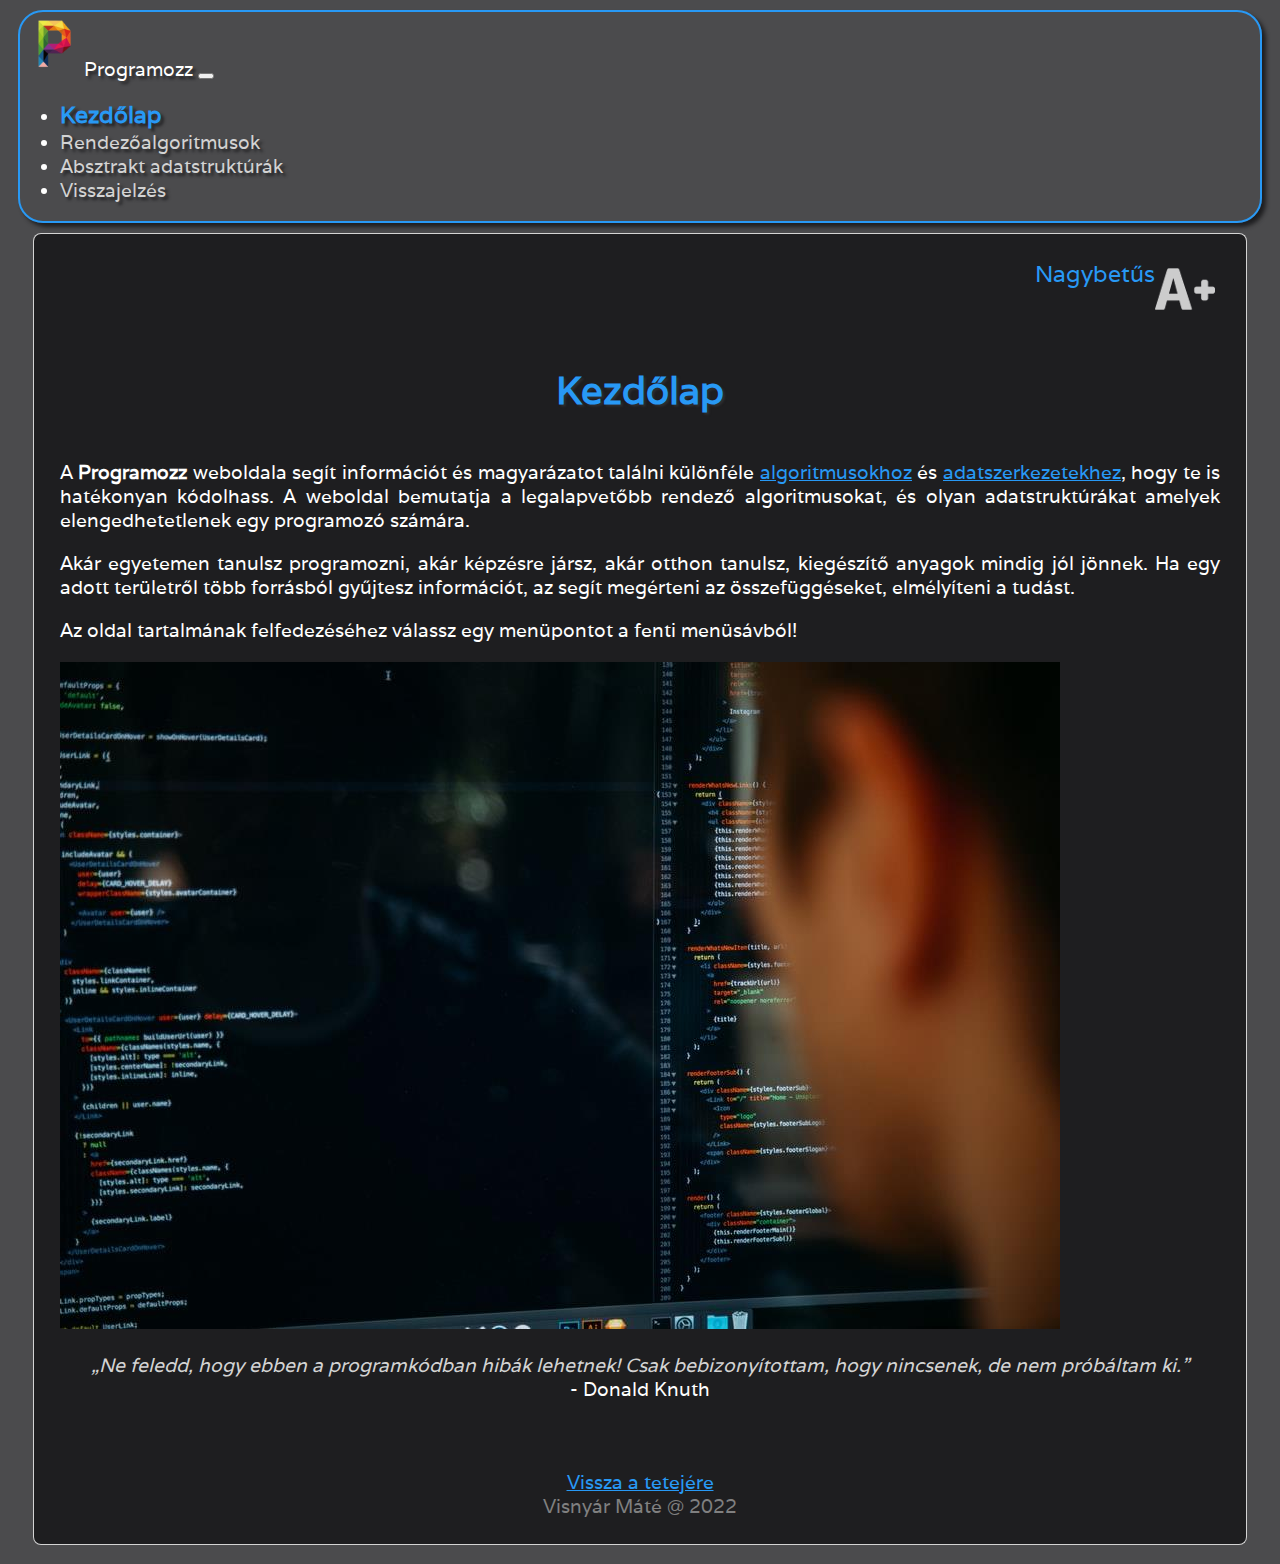
<file: index.html>
<!DOCTYPE html>
<html lang="hu">

<head>
    <meta charset="UTF-8">
    <meta http-equiv="X-UA-Compatible" content="IE=edge">
    <meta name="viewport" content="width=device-width, initial-scale=1.0">

    <!-- Bootsrap css hozzáadása CDN-ről -->
    <link href="https://cdn.jsdelivr.net/npm/bootstrap@5.1.3/dist/css/bootstrap.min.css" rel="stylesheet"
        integrity="sha384-1BmE4kWBq78iYhFldvKuhfTAU6auU8tT94WrHftjDbrCEXSU1oBoqyl2QvZ6jIW3" crossorigin="anonymous">

    <link href="https://fonts.googleapis.com/css2?family=Varela&display=swap" rel="stylesheet">
    <link rel="icon" href="images/logo.png" type="image/x-icon">
    <link rel="stylesheet" type="text/css" href="css/stylesheet.css" title="normal">
    <link rel="alternate stylesheet" type="text/css" href="css/larger_letters.css" title="larger_letters">

    <script src="js/setStylesheet.js"></script>

    <title>Programozz - Kezdőlap</title>

</head>

<body>

    <header>
        <nav class="out_of_view">
            <a href="#content">Ugrás a tartalomra</a>
        </nav>

        <nav class="navbar navbar-expand-lg navbar-dark" id="menu">
            <div class="container-fluid">
                <a class="navbar-brand" href="#"><img class="d-inline-block" src="images/logo.png" alt="" width="64"
                        height="64">Programozz</a>
                <button class="navbar-toggler" type="button" data-bs-toggle="collapse" data-bs-target="#navbarNav"
                    aria-controls="navbarNav" aria-expanded="false" aria-label="Toggle navigation">
                    <span class="navbar-toggler-icon"></span>
                </button>
                <div class="collapse navbar-collapse" id="navbarNav">
                    <ul class="navbar-nav me-auto mb-2 mb-lg-0">
                        <li class="nav-item"><a class="nav-link active" aria-current="page" href="#"
                                title="Kezdőlap: kezdő információ">Kezdőlap</a></li>
                        <li class="nav-item"><a class="nav-link" href="sorting.html"
                                title="Rendezőalgoritmusok bemutatása, szemléltzetése és összehasonlítása">Rendezőalgoritmusok</a>
                        </li>
                        <li class="nav-item"><a class="nav-link" href="data_structures.html"
                                title="Absztrakt adatstruktúrák bemutása és szemléltetése">Absztrakt
                                adatstruktúrák</a></li>
                        <li class="nav-item"><a class="nav-link" href="form.html"
                                title="Visszajelzés küldése. Javaslat vagy hiba bejelentés.">Visszajelzés</a>
                        </li>
                    </ul>
                </div>
            </div>
        </nav>

        <nav id="styleswitcher">
            <a id="larger_letters" href="#" onclick="setStylesheet('larger_letters'); return false;"><span
                    id="larger_letters_icon"></span>Nagybetűs</a>
            <a id="normal_stylesheet" href="#" onclick="setStylesheet('normal'); return false;"><span
                    id="normal_letters_icon"></span>Normál</a>
        </nav>

    </header>

    <main id="content">
        <h1> Kezdőlap </h1>

        <div class="container">

            <div class="row">
                <div class="col-sm-12 col-md-6 col-lg-3">
                    <p> A <strong>Programozz</strong> weboldala segít információt és magyarázatot találni különféle
                        <a target="_blank" href="https://hu.wikipedia.org/wiki/Algoritmus">algoritmusokhoz</a> és
                        <a target="_blank" href="https://hu.wikipedia.org/wiki/Adatszerkezet">adatszerkezetekhez</a>,
                        hogy
                        te is hatékonyan kódolhass. A weboldal bemutatja a legalapvetőbb rendező algoritmusokat, és
                        olyan adatstruktúrákat amelyek elengedhetetlenek egy programozó számára.
                    </p>

                </div>

                <div class="col-sm-12 col-md-6 col-lg-3">
                    <p>Akár egyetemen tanulsz programozni, akár képzésre jársz, akár otthon tanulsz, kiegészítő
                        anyagok
                        mindig
                        jól
                        jönnek. Ha egy adott területről több forrásból gyűjtesz információt, az segít megérteni az
                        összefüggéseket, elmélyíteni a tudást.
                    </p>

                    <p>
                        Az oldal tartalmának felfedezéséhez válassz egy menüpontot a fenti menüsávból!
                    </p>
                </div>

                <div class="col-sm-12 col-md-12 col-lg-6">
                    <img src="images/cover.jpg" alt="Kód egy kijelzőn, amit egy személy néz." class="img-fluid rounded">
                    <aside><q>Ne feledd, hogy ebben a programkódban hibák lehetnek! Csak bebizonyítottam, hogy
                            nincsenek, de nem próbáltam ki.</q> <br>- Donald Knuth</aside>
                </div>


            </div>


        </div>

    </main>

    <footer>
        <a href="#" id="back_to_top">Vissza a tetejére</a><br>
        Visnyár Máté @ <time datetime="2022">2022</time>
    </footer>

    <!-- Bootsrap js hozzáadása CDN-ről -->
    <script src="https://cdn.jsdelivr.net/npm/bootstrap@5.1.3/dist/js/bootstrap.bundle.min.js"
        integrity="sha384-ka7Sk0Gln4gmtz2MlQnikT1wXgYsOg+OMhuP+IlRH9sENBO0LRn5q+8nbTov4+1p"
        crossorigin="anonymous"></script>

</body>

</html>
</file>
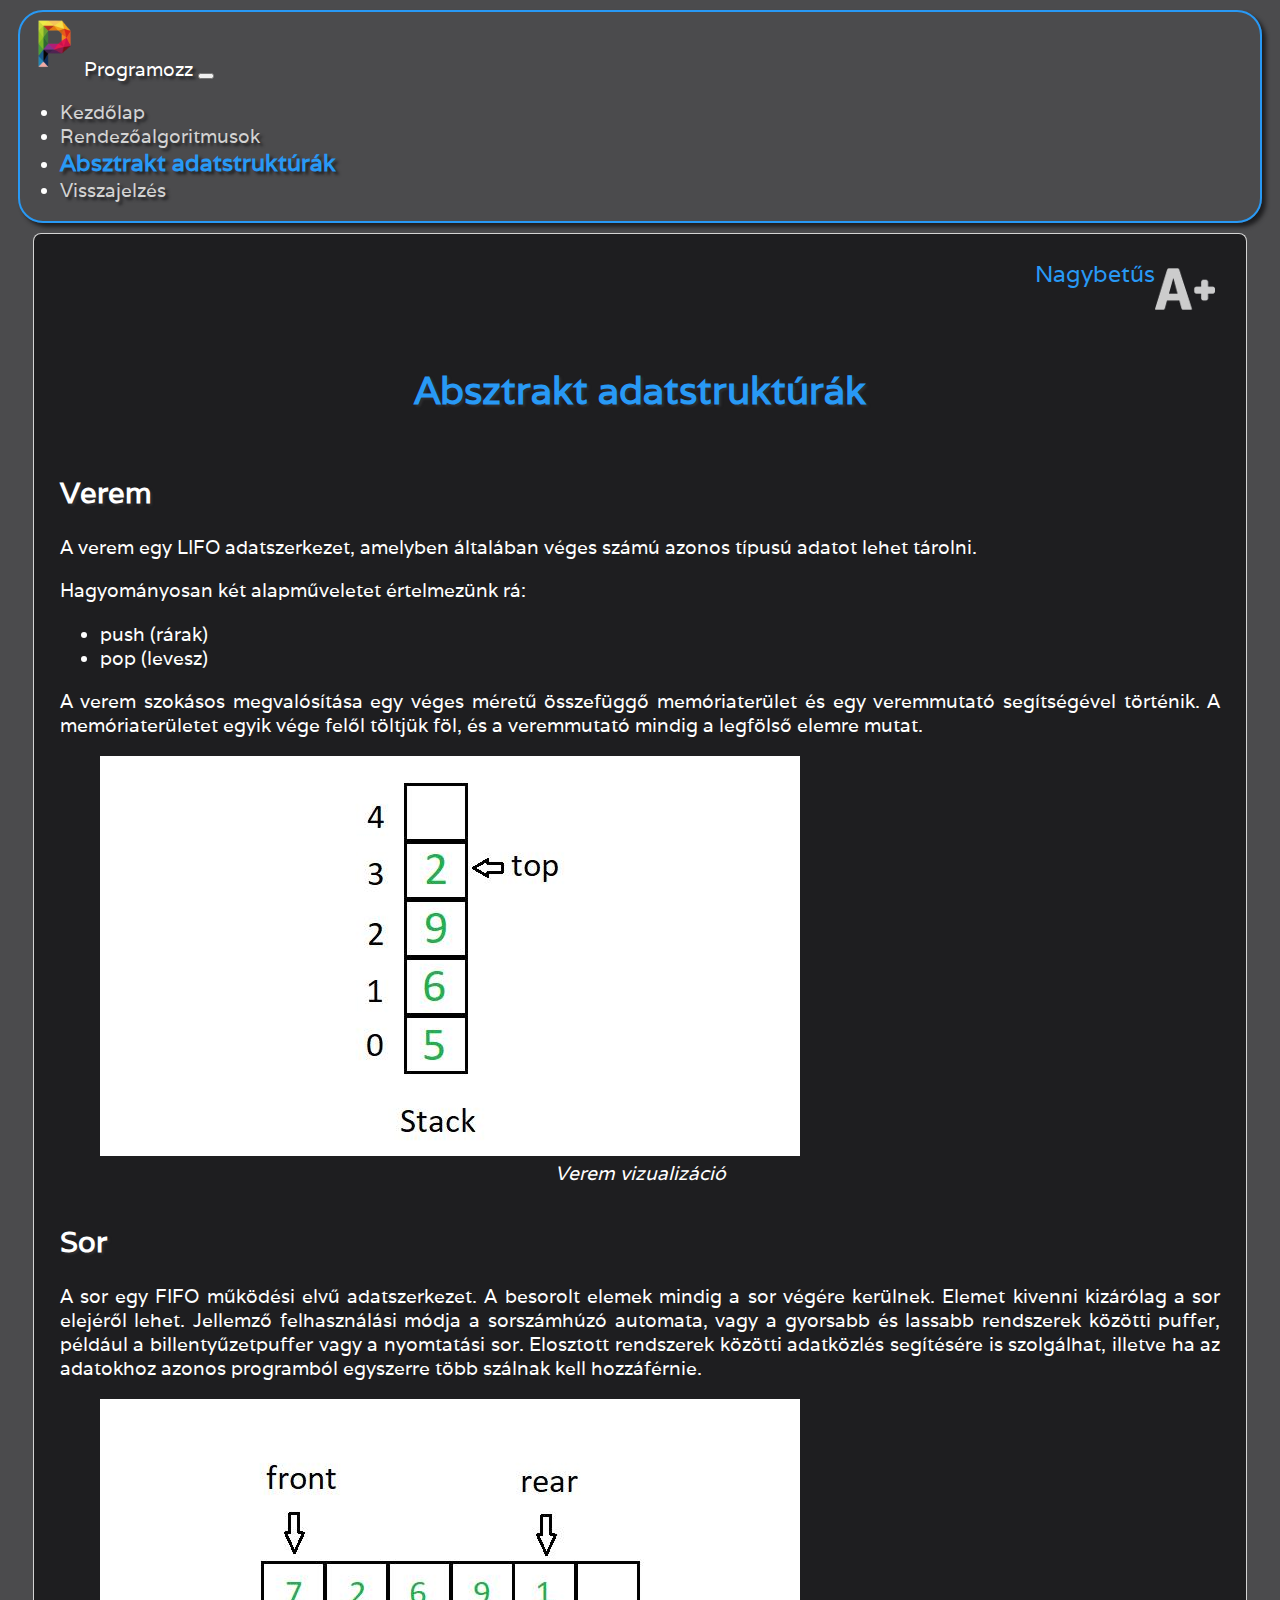
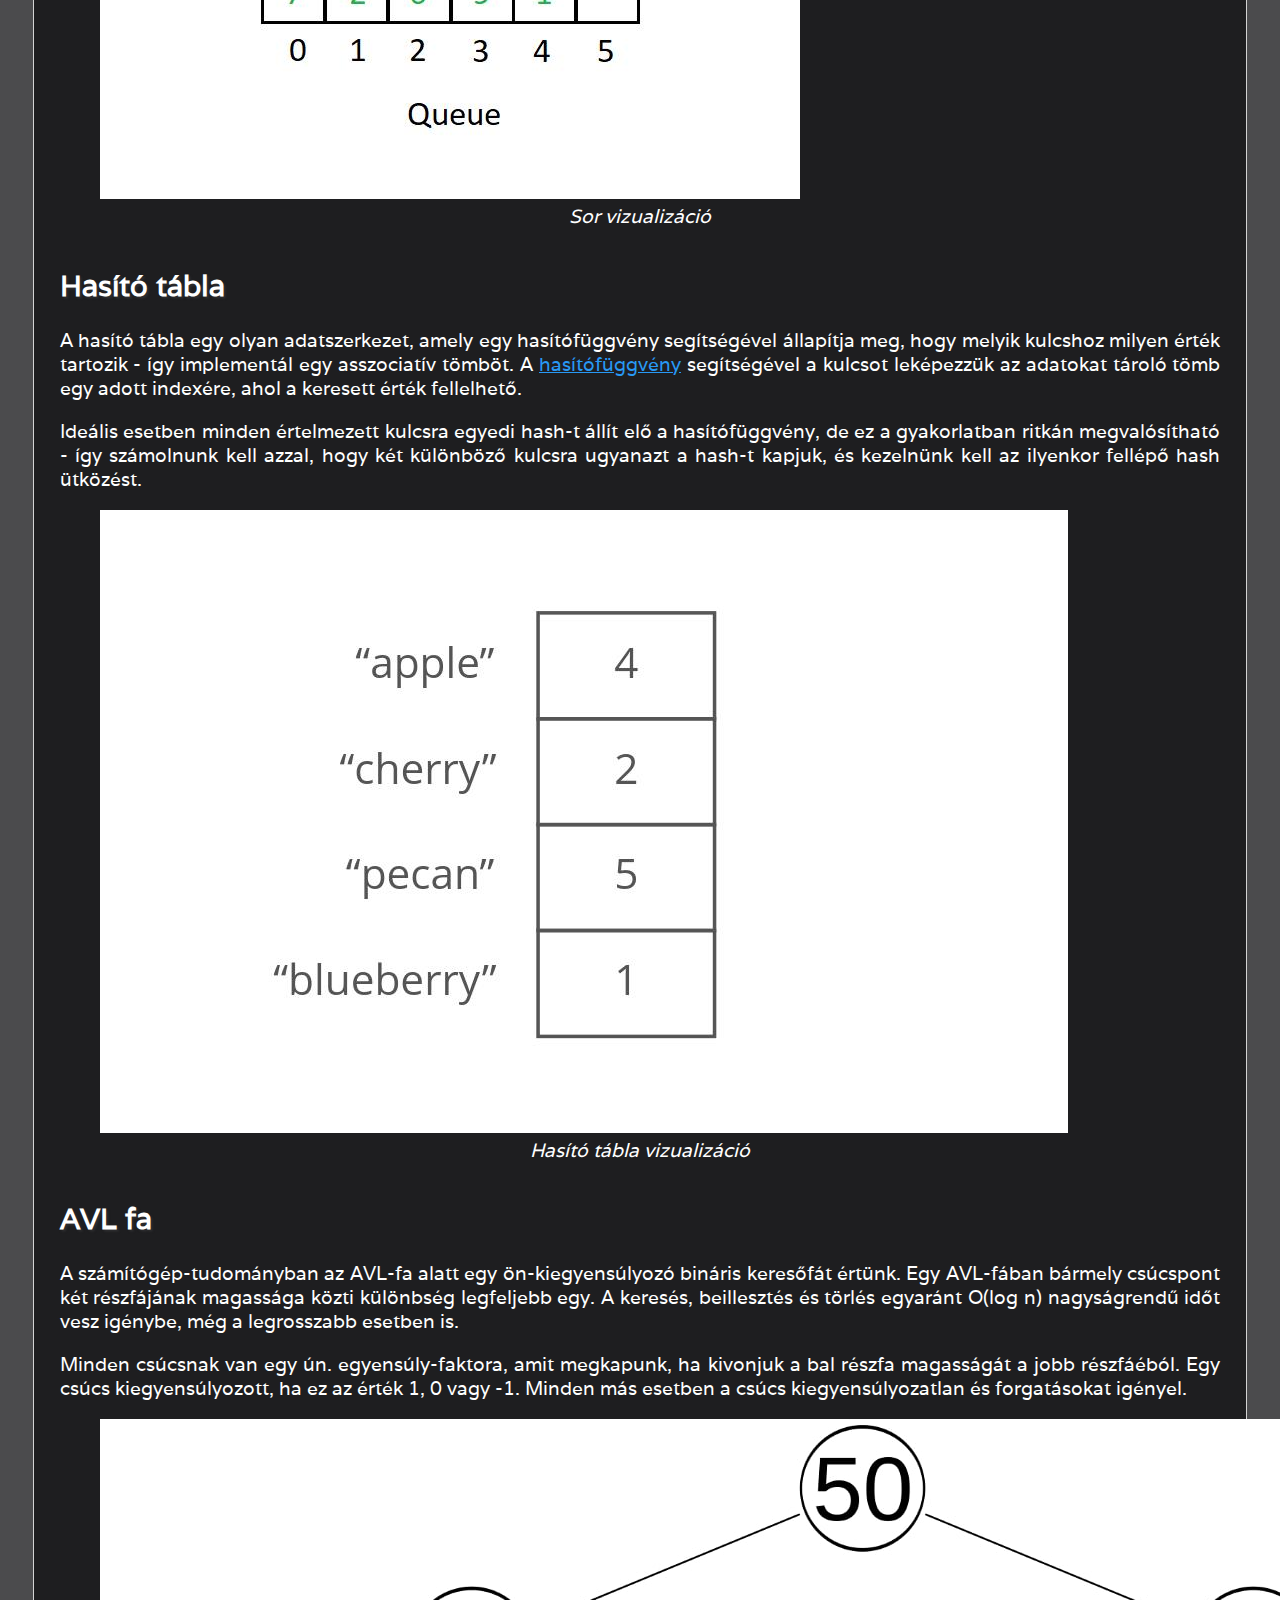
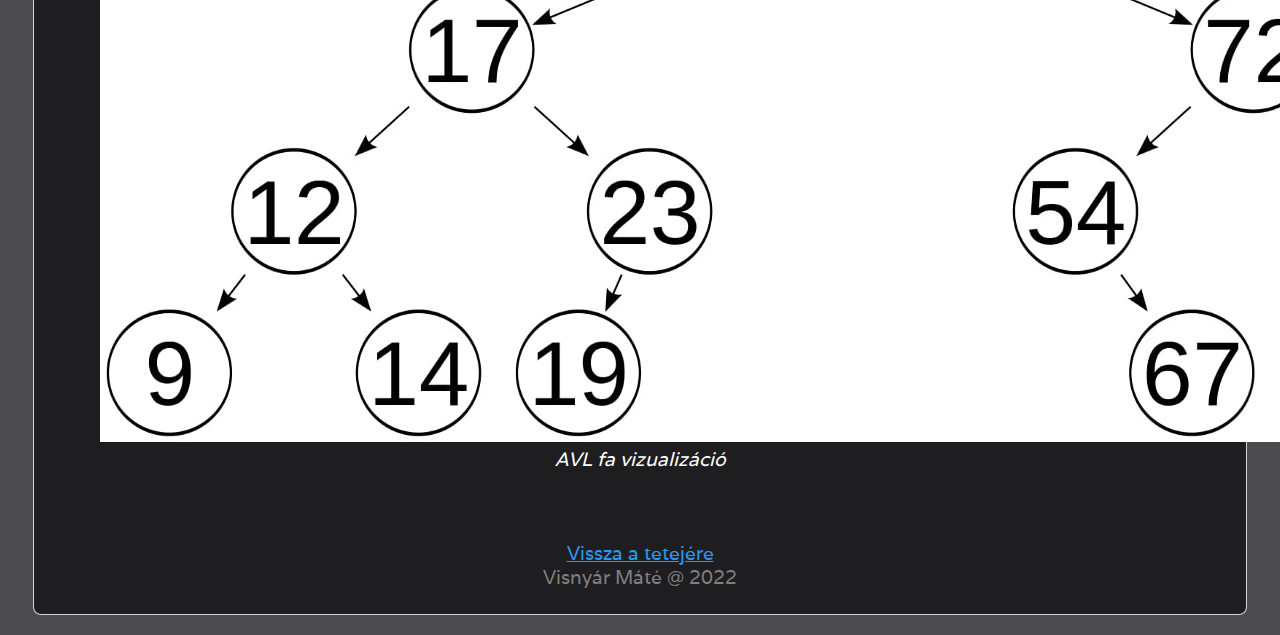
<file: data_structures.html>
<!DOCTYPE html>
<html lang="hu">

<head>
    <meta charset="UTF-8">
    <meta http-equiv="X-UA-Compatible" content="IE=edge">
    <meta name="viewport" content="width=device-width, initial-scale=1.0">

    <!-- Bootsrap css hozzáadása CDN-ről -->
    <link href="https://cdn.jsdelivr.net/npm/bootstrap@5.1.3/dist/css/bootstrap.min.css" rel="stylesheet"
        integrity="sha384-1BmE4kWBq78iYhFldvKuhfTAU6auU8tT94WrHftjDbrCEXSU1oBoqyl2QvZ6jIW3" crossorigin="anonymous">

    <link href="https://fonts.googleapis.com/css2?family=Varela&display=swap" rel="stylesheet">
    <link rel="icon" href="images/logo.png" type="image/x-icon">
    <link rel="stylesheet" type="text/css" href="css/stylesheet.css" title="normal">
    <link rel="alternate stylesheet" type="text/css" href="css/larger_letters.css" title="larger_letters">

    <script src="js/setStylesheet.js"></script>
    <title>Programozz - Absztrakt adatstruktúrák</title>
</head>

<body>

    <header>
        <nav class="out_of_view">
            <a href="#content">Ugrás a tartalomra</a>
        </nav>


        <nav class="navbar navbar-expand-lg navbar-dark" id="menu">
            <div class="container-fluid">
                <a class="navbar-brand" href="index.html"><img class="d-inline-block" alt="" src="images/logo.png"
                        width="64" height="64">Programozz</a>
                <button class="navbar-toggler" type="button" data-bs-toggle="collapse" data-bs-target="#navbarNav"
                    aria-controls="navbarNav" aria-expanded="false" aria-label="Toggle navigation">
                    <span class="navbar-toggler-icon"></span>
                </button>
                <div class="collapse navbar-collapse" id="navbarNav">
                    <ul class="navbar-nav me-auto mb-2 mb-lg-0">
                        <li class="nav-item"><a class="nav-link" href="index.html"
                                title="Kezdőlap: kezdő információ">Kezdőlap</a></li>
                        <li class="nav-item"><a class="nav-link" href="sorting.html"
                                title="Rendezőalgoritmusok bemutatása, szemléltzetése és összehasonlítása">Rendezőalgoritmusok</a>
                        </li>
                        <li class="nav-item"><a class="nav-link active" aria-current="page" href="#"
                                title="Absztrakt adatstruktúrák bemutása és szemléltetése">Absztrakt
                                adatstruktúrák</a></li>
                        <li class="nav-item"><a class="nav-link" href="form.html"
                                title="Visszajelzés küldése. Javaslat vagy hiba bejelentés.">Visszajelzés</a>
                        </li>
                    </ul>
                </div>
            </div>

        </nav>
        <nav id="styleswitcher">
            <a id="larger_letters" href="#" onclick="setStylesheet('larger_letters'); return false;"><span
                    id="larger_letters_icon"></span>Nagybetűs</a>
            <a id="normal_stylesheet" href="#" onclick="setStylesheet('normal'); return false;"><span
                    id="normal_letters_icon"></span>Normál</a>
        </nav>

    </header>

    <main id="content">
        <h1>Absztrakt adatstruktúrák</h1>
        <div class="container">
            <article class="row">

                <div class="col-sm-12 col-md-6">
                    <h2>Verem</h2>
                    <p>A verem egy LIFO adatszerkezet,
                        amelyben általában véges számú azonos típusú adatot lehet
                        tárolni.
                    </p>
                    <p>Hagyományosan két alapműveletet értelmezünk rá: </p>
                    <ul>
                        <li>push (rárak)</li>
                        <li>pop (levesz)</li>
                    </ul>
                    <p>A verem szokásos megvalósítása egy véges méretű összefüggő memóriaterület és egy veremmutató
                        segítségével
                        történik. A memóriaterületet egyik vége felől töltjük föl, és a veremmutató mindig a
                        legfölső
                        elemre
                        mutat.
                    </p>
                </div>
                <div class="col-sm-12 col-md-6 d-flex align-items-center">
                    <figure>
                        <a target="_blank" href="images/stack_large.jpg">
                            <img src="images/stack.jpg"
                                alt="Verem vizualizáció. Egy tömb részlegesen megtöltve értékekkel és egy mutató, amely a verem tetejére mutat. A konténer rekeszei számozva vannak nullától négyig."
                                class="img-fluid rounded">
                        </a>
                        <figcaption>Verem vizualizáció</figcaption>
                    </figure>
                </div>
            </article>

            <article class="row">
                <div class="col-sm-12 col-md-6">
                    <h2>Sor</h2>
                    <p>A sor egy FIFO működési elvű adatszerkezet. A besorolt elemek mindig a sor végére kerülnek.
                        Elemet
                        kivenni
                        kizárólag a sor elejéről lehet. Jellemző felhasználási módja a sorszámhúzó automata, vagy a
                        gyorsabb
                        és
                        lassabb rendszerek közötti puffer, például a billentyűzetpuffer vagy a nyomtatási sor.
                        Elosztott
                        rendszerek
                        közötti adatközlés segítésére is szolgálhat, illetve ha az adatokhoz azonos programból
                        egyszerre
                        több
                        szálnak kell hozzáférnie. </p>
                </div>
                <div class="col-sm-12 col-md-6 d-flex align-items-center">
                    <figure>
                        <a target="_blank" href="images/queue_large.jpg">
                            <img src="images/queue.jpg"
                                alt="Sor vizualizáció. Egy tömb részlegesen megtöltve értékekkel és két mutató (front, rear), amelyek a verem elejére illetve hátuljára mutatnak. A konténer rekeszei számozva vannak nullától ötig."
                                class="img-fluid rounded">
                        </a>
                        <figcaption>Sor vizualizáció</figcaption>
                    </figure>
                </div>

            </article>

            <article class="row">

                <div class="col-sm-12 col-md-6">
                    <h2>Hasító tábla</h2>
                    <p>A hasító tábla egy olyan adatszerkezet, amely egy hasítófüggvény segítségével állapítja meg,
                        hogy
                        melyik
                        kulcshoz milyen érték tartozik - így implementál egy asszociatív tömböt. A <a target="_blank"
                            href="https://hu.wikipedia.org/wiki/Has%C3%ADt%C3%B3f%C3%BCggv%C3%A9ny">hasítófüggvény</a>
                        segítségével a
                        kulcsot leképezzük az adatokat tároló tömb egy adott indexére, ahol a keresett érték
                        fellelhető.
                    </p>
                    <p>Ideális esetben minden értelmezett kulcsra egyedi hash-t állít elő a hasítófüggvény, de ez a
                        gyakorlatban
                        ritkán megvalósítható - így számolnunk kell azzal, hogy két különböző kulcsra ugyanazt a
                        hash-t
                        kapjuk,
                        és
                        kezelnünk kell az ilyenkor fellépő hash ütközést.</p>
                </div>
                <div class="col-sm-12 col-md-6 d-flex align-items-center">
                    <figure>
                        <a target="_blank" href="images/hash_table_large.jpg">
                            <img src="images/hash_table.jpg"
                                alt="Verem vizualizáció. Egy tömb megtöltve értékekkel és az értékek mellet szöveges kulcsok."
                                class="img-fluid rounded">
                        </a>
                        <figcaption>Hasító tábla vizualizáció</figcaption>
                    </figure>
                </div>

            </article>
            <article class="row">
                <div class="col-sm-12 col-md-6">
                    <h2>AVL fa</h2>
                    <p>A számítógép-tudományban az AVL-fa alatt egy ön-kiegyensúlyozó bináris keresőfát értünk. Egy
                        AVL-fában
                        bármely csúcspont két részfájának magassága közti különbség legfeljebb egy. A keresés,
                        beillesztés
                        és
                        törlés
                        egyaránt O(log n) nagyságrendű időt vesz igénybe, még a legrosszabb esetben is.
                    </p>
                    <p>Minden csúcsnak van egy ún. egyensúly-faktora, amit megkapunk, ha kivonjuk a bal részfa
                        magasságát a
                        jobb
                        részfáéból. Egy csúcs kiegyensúlyozott, ha ez az érték 1, 0 vagy -1. Minden más esetben a
                        csúcs
                        kiegyensúlyozatlan és forgatásokat igényel. </p>
                </div>
                <div class="col-sm-12 col-md-6 d-flex align-items-center">
                    <figure>
                        <a target="_blank" href="images/avl_tree_large.jpg">
                            <img src="images/avl_tree.jpg"
                                alt="AVL fa vizualizáció. Egy bináris fa struktúra, ahol minden nódus bal gyermeke kisebb, jobb oldali gyermeke pedig nagyobb az adott nódusnál. A nódusok körrel, és beírt értékkel vannak jelölve."
                                class="img-fluid rounded">
                        </a>
                        <figcaption>AVL fa vizualizáció</figcaption>
                    </figure>
                </div>
            </article>

        </div>

    </main>

    <footer>
        <a href="#" id="back_to_top">Vissza a tetejére</a><br>
        Visnyár Máté @ <time datetime="2022">2022</time>
    </footer>

    <!-- Bootsrap js hozzáadása CDN-ről -->
    <script src="https://cdn.jsdelivr.net/npm/bootstrap@5.1.3/dist/js/bootstrap.bundle.min.js"
        integrity="sha384-ka7Sk0Gln4gmtz2MlQnikT1wXgYsOg+OMhuP+IlRH9sENBO0LRn5q+8nbTov4+1p"
        crossorigin="anonymous"></script>
</body>

</html>
</file>
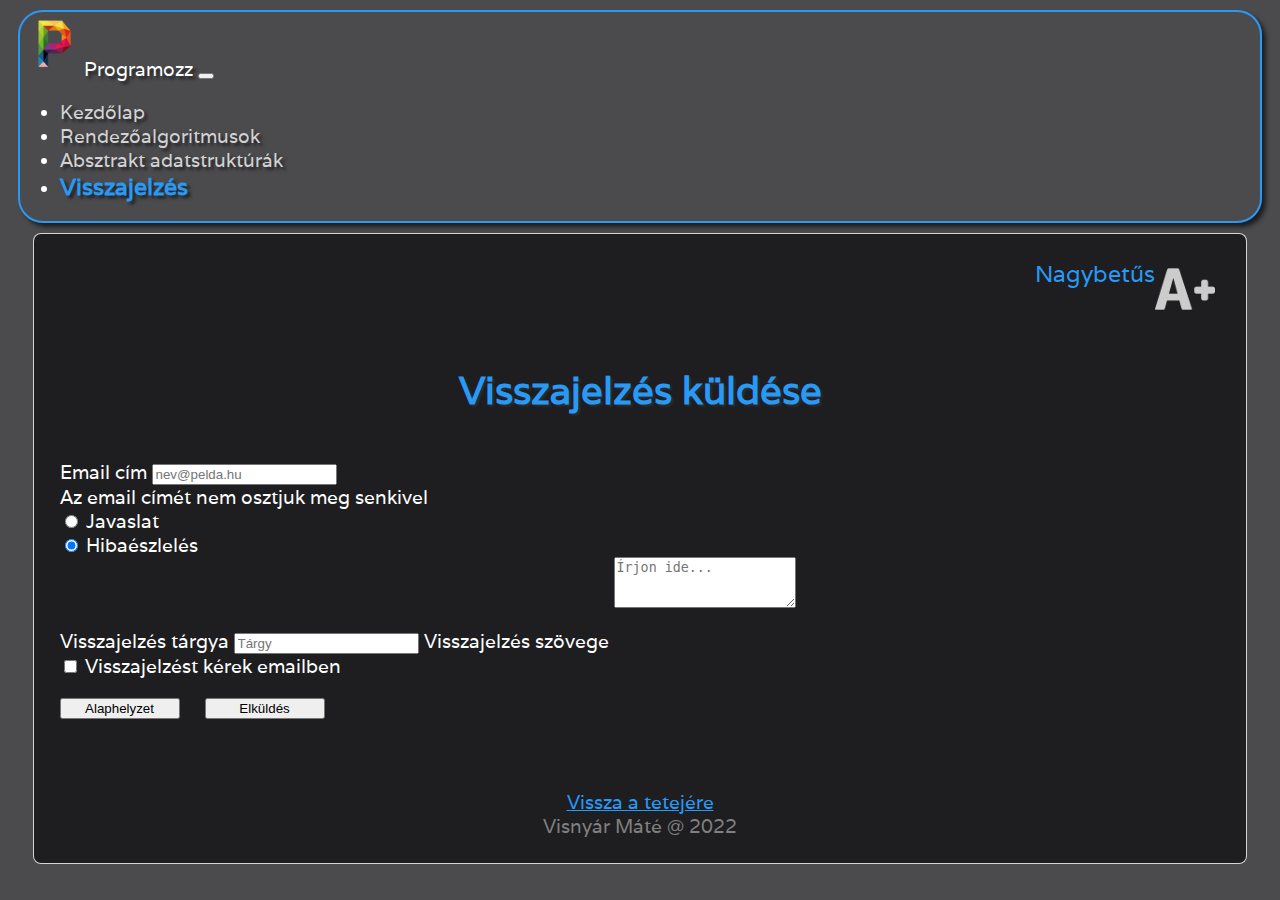
<file: form.html>
<!DOCTYPE html>
<html lang="hu">

<head>
    <meta charset="UTF-8">
    <meta http-equiv="X-UA-Compatible" content="IE=edge">
    <meta name="viewport" content="width=device-width, initial-scale=1.0">

    <!-- Bootsrap css hozzáadása CDN-ről -->
    <link href="https://cdn.jsdelivr.net/npm/bootstrap@5.1.3/dist/css/bootstrap.min.css" rel="stylesheet"
        integrity="sha384-1BmE4kWBq78iYhFldvKuhfTAU6auU8tT94WrHftjDbrCEXSU1oBoqyl2QvZ6jIW3" crossorigin="anonymous">

    <link href="https://fonts.googleapis.com/css2?family=Varela&display=swap" rel="stylesheet">
    <link rel="icon" href="images/logo.png" type="image/x-icon">
    <link rel="stylesheet" type="text/css" href="css/stylesheet.css" title="normal">
    <link rel="alternate stylesheet" type="text/css" href="css/larger_letters.css" title="larger_letters">

    <script src="js/setStylesheet.js"></script>

    <title>Programozz - Visszajelzés</title>

</head>



<body>

    <header>

        <nav class="out_of_view">
            <a href="#content">Ugrás a tartalomra</a>
        </nav>


        <nav class="navbar navbar-expand-lg navbar-dark" id="menu">
            <div class="container-fluid">
                <a class="navbar-brand" href="index.html"><img class="d-inline-block" alt="" src="images/logo.png" width="64"
                        height="64">Programozz</a>
                <button class="navbar-toggler" type="button" data-bs-toggle="collapse" data-bs-target="#navbarNav"
                    aria-controls="navbarNav" aria-expanded="false" aria-label="Toggle navigation">
                    <span class="navbar-toggler-icon"></span>
                </button>
                <div class="collapse navbar-collapse" id="navbarNav">
                    <ul class="navbar-nav me-auto mb-2 mb-lg-0">
                        <li class="nav-item"><a class="nav-link" href="index.html"
                                title="Kezdőlap: kezdő információ">Kezdőlap</a></li>
                        <li class="nav-item"><a class="nav-link" href="sorting.html"
                                title="Rendezőalgoritmusok bemutatása, szemléltzetése és összehasonlítása">Rendezőalgoritmusok</a>
                        </li>
                        <li class="nav-item"><a class="nav-link" href="data_structures.html"
                                title="Absztrakt adatstruktúrák bemutása és szemléltetése">Absztrakt
                                adatstruktúrák</a></li>
                        <li class="nav-item"><a class="nav-link active" href="#" aria-current="page"
                                title="Visszajelzés küldése. Javaslat vagy hiba bejelentés.">Visszajelzés</a>
                        </li>
                    </ul>
                </div>
            </div>

        </nav>

        <nav id="styleswitcher">
            <a id="larger_letters" href="#" onclick="setStylesheet('larger_letters'); return false;"><span
                    id="larger_letters_icon"></span>Nagybetűs</a>
            <a id="normal_stylesheet" href="#" onclick="setStylesheet('normal'); return false;"><span
                    id="normal_letters_icon"></span>Normál</a>
        </nav>
    </header>
    <main id="content">
        <h1>Visszajelzés küldése</h1>
        <form class="container" action="mailto:censored@ggmail.com" method="post" enctype="text/plain">
            <div class="mb-3">
                <label for="input-email" class="form-label">Email cím</label>
                <input type="email" class="form-control" id="input-email" name="email_address"
                    aria-describedby="email-priv" placeholder="nev@pelda.hu">
                <div id="email-priv" class="form-text">Az email címét nem osztjuk meg senkivel</div>
            </div>
            <div class="row">
                <div class="col-xs-3 col-md-2 offset-xs-3 offset-md-4">
                    <div class="form-check">
                        <input class="form-check-input" type="radio" name="recommendation_or_report" id="radio-recommend" value="recommendation">
                        <label class="form-check-label" for="radio-recommend">
                            Javaslat
                        </label>
                    </div>
                </div>
                <div class="col-xs-3 col-md-2">
                    <div class="form-check">
                        <input class="form-check-input" type="radio" name="recommendation_or_report" id="radio-report" value="report" checked>
                        <label class="form-check-label" for="radio-report">
                            Hibaészlelés
                        </label>
                    </div>
                </div>
            </div>
            <div class="mb-3">
                <label for="input-subject" class="form-label">Visszajelzés tárgya</label>
                <input type="text" class="form-control" id="input-subject" name="subject" placeholder="Tárgy">
                <label id="feedback_textarea_label" for="feedback-body" class="form-label">Visszajelzés
                    szövege</label>
                <textarea class="form-control" name="feedback" id="feedback-body" rows="3"
                    placeholder="Írjon ide..."></textarea>
            </div>
            <div class="form-check">
                <input class="form-check-input" type="checkbox" name="follow_up" value="on" id="ask-follow-up">
                <label class="form-check-label" for="ask-follow-up">
                    Visszajelzést kérek emailben
                </label>
            </div>
            <div class="row">
                <div class="col offset-sm-3 offset-md-4">
                    <button type="reset" class="btn btn-secondary">Alaphelyzet</button>
                    <button type="submit" class="btn btn-primary">Elküldés</button>
                </div>
            </div>
        </form>

    </main>

    <footer>
        <a href="#" id="back_to_top">Vissza a tetejére</a><br>
        Visnyár Máté @ <time datetime="2022">2022</time>
    </footer>

    <!-- Bootsrap js hozzáadása CDN-ről -->
    <script src="https://cdn.jsdelivr.net/npm/bootstrap@5.1.3/dist/js/bootstrap.bundle.min.js"
        integrity="sha384-ka7Sk0Gln4gmtz2MlQnikT1wXgYsOg+OMhuP+IlRH9sENBO0LRn5q+8nbTov4+1p"
        crossorigin="anonymous"></script>
</body>

</html>
</file>
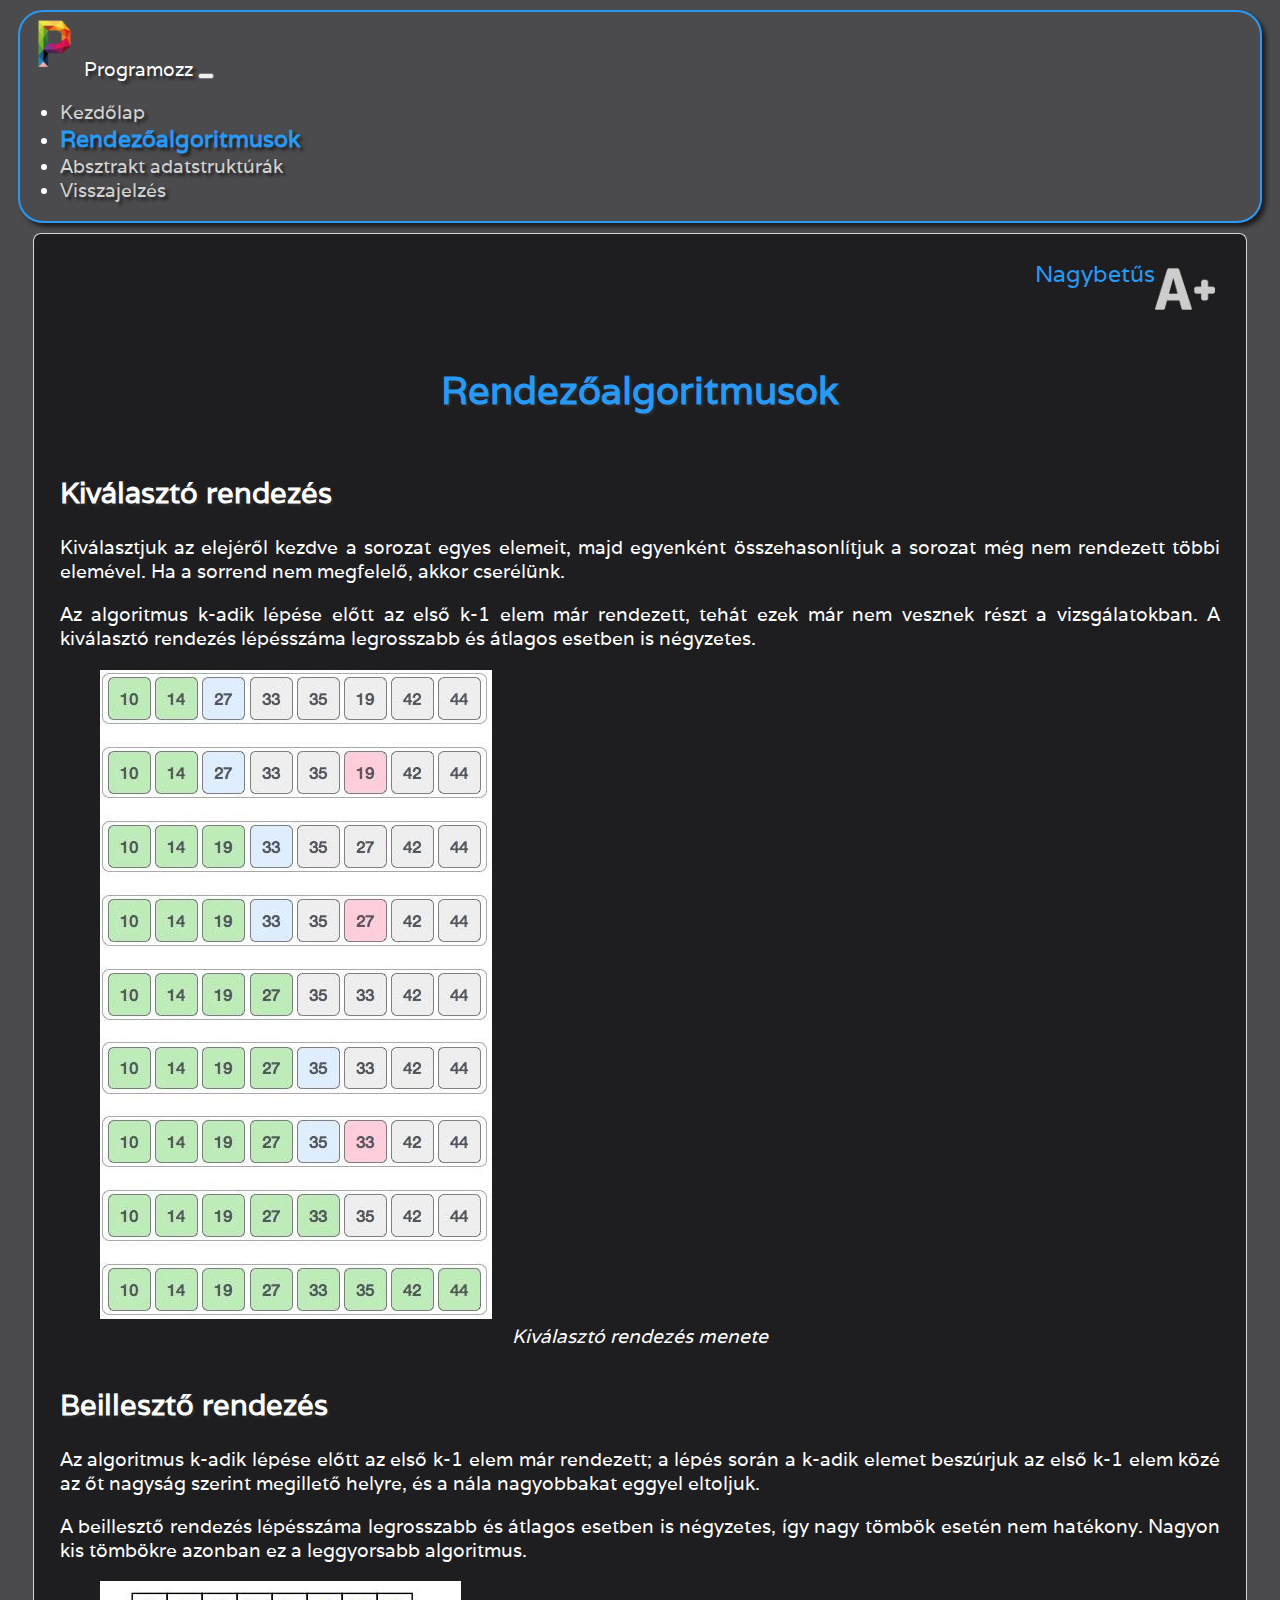
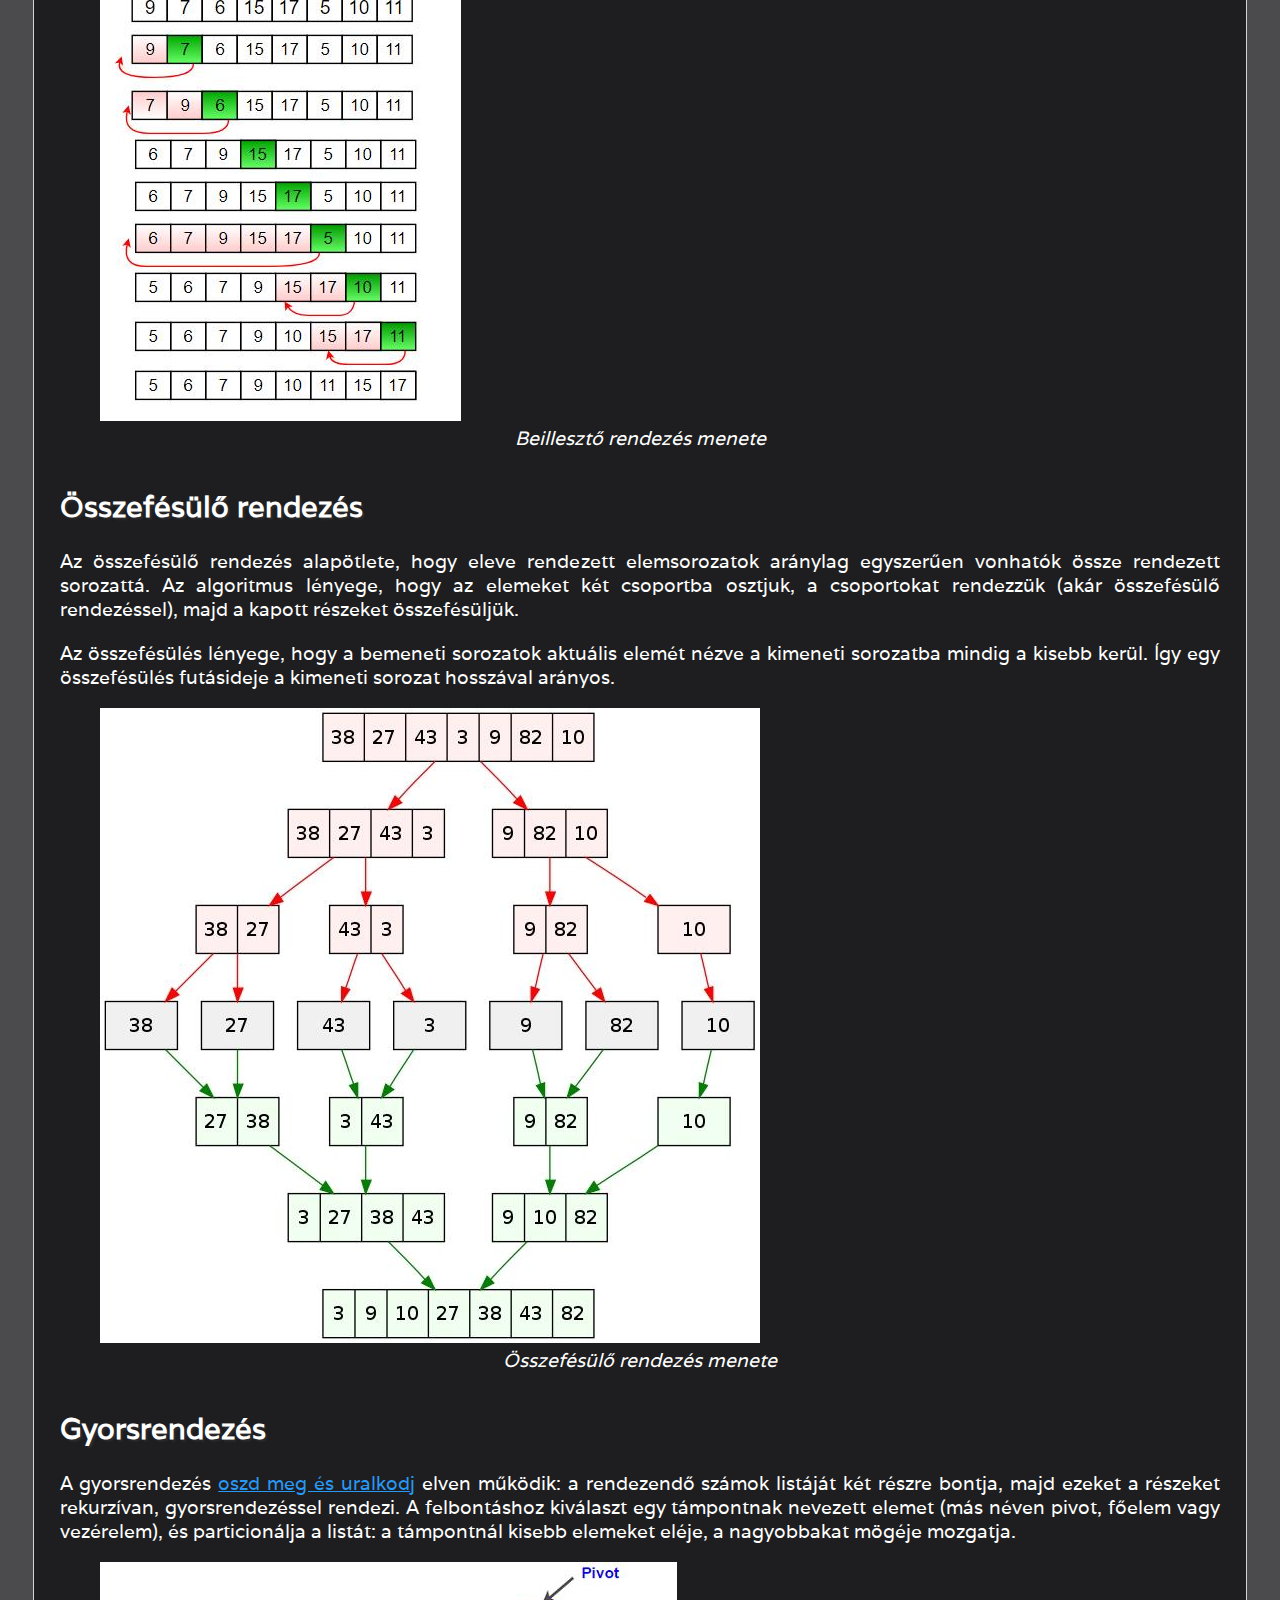
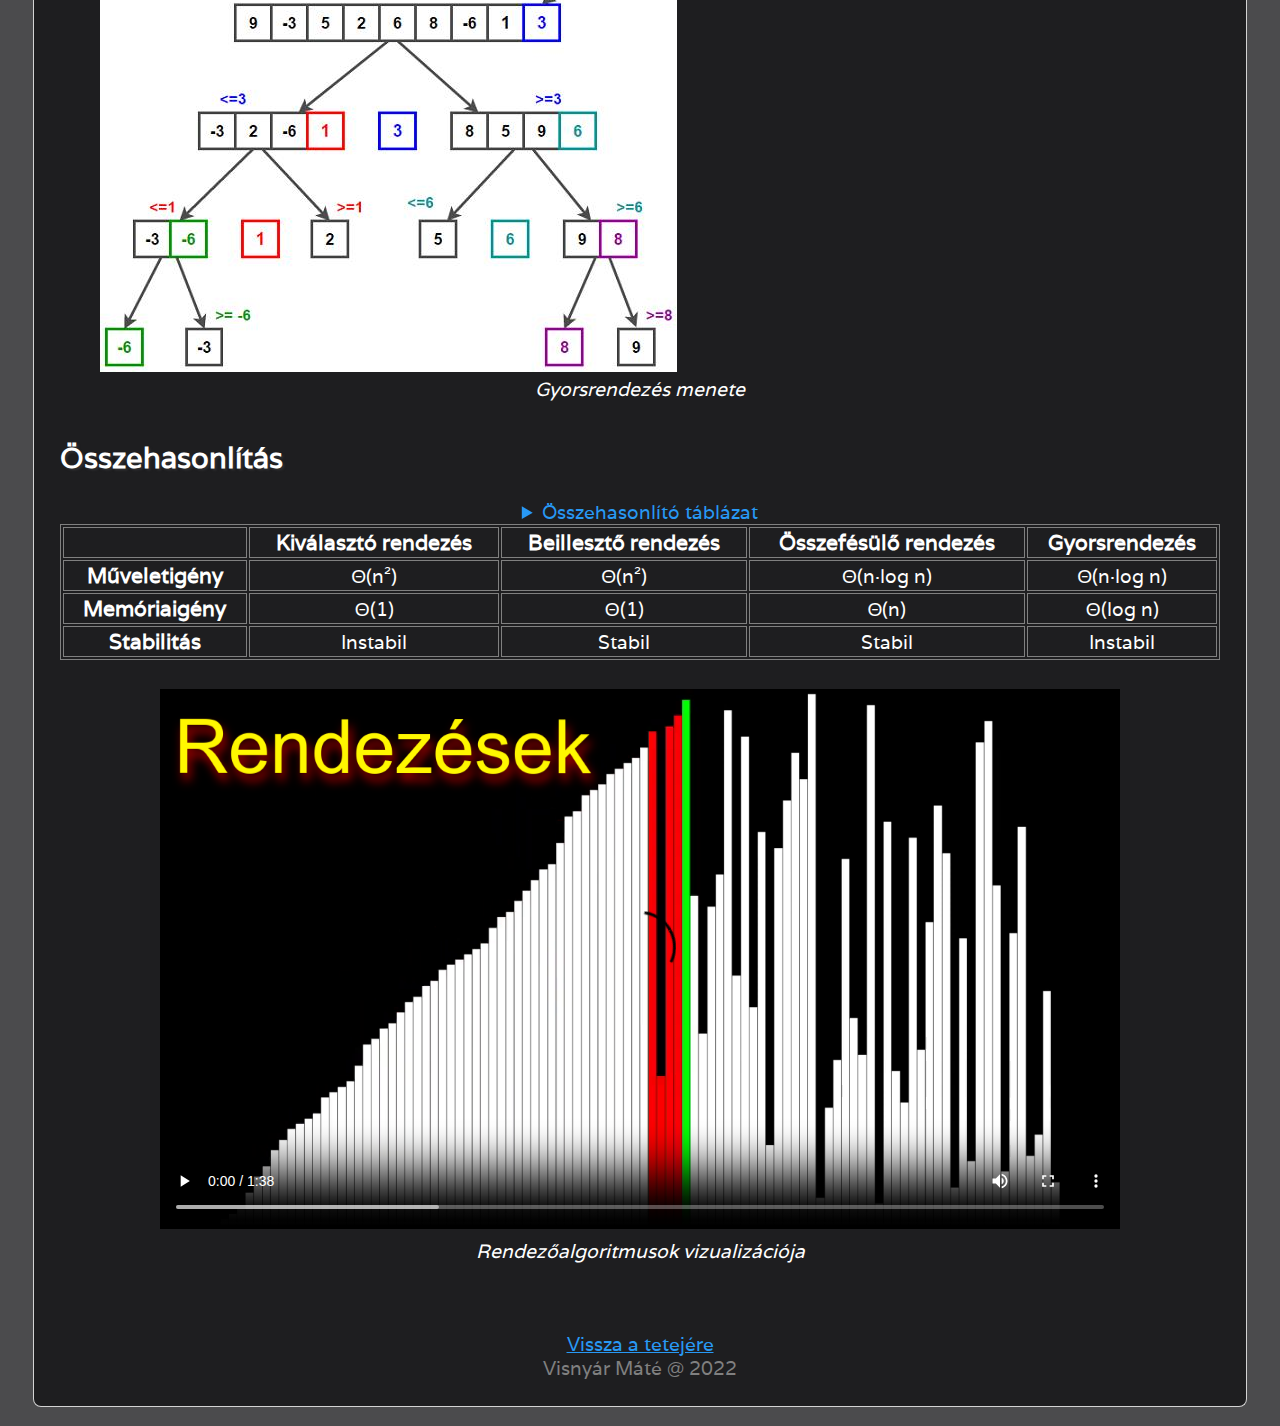
<file: sorting.html>
<!DOCTYPE html>
<html lang="hu">

<head>
    <meta charset="UTF-8">
    <meta http-equiv="X-UA-Compatible" content="IE=edge">
    <meta name="viewport" content="width=device-width, initial-scale=1.0">

    <!-- Bootsrap css hozzáadása CDN-ről -->
    <link href="https://cdn.jsdelivr.net/npm/bootstrap@5.1.3/dist/css/bootstrap.min.css" rel="stylesheet"
        integrity="sha384-1BmE4kWBq78iYhFldvKuhfTAU6auU8tT94WrHftjDbrCEXSU1oBoqyl2QvZ6jIW3" crossorigin="anonymous">

    <link href="https://fonts.googleapis.com/css2?family=Varela&display=swap" rel="stylesheet">
    <link rel="icon" href="images/logo.png" type="image/x-icon">
    <link rel="stylesheet" type="text/css" href="css/stylesheet.css" title="normal">
    <link rel="alternate stylesheet" type="text/css" href="css/larger_letters.css" title="larger_letters">

    <script src="js/setStylesheet.js"></script>
    <title>Programozz - Rendezőalgoritmusok</title>

</head>

<body>

    <header>
        <nav class="out_of_view">
            <a href="#content">Ugrás a tartalomra</a>
        </nav>

        <nav class="navbar navbar-expand-lg navbar-dark" id="menu">
            <div class="container-fluid">
                <a class="navbar-brand" href="index.html"><img class="d-inline-block" alt="" src="images/logo.png"
                        width="64" height="64">Programozz</a>
                <button class="navbar-toggler" type="button" data-bs-toggle="collapse" data-bs-target="#navbarNav"
                    aria-controls="navbarNav" aria-expanded="false" aria-label="Toggle navigation">
                    <span class="navbar-toggler-icon"></span>
                </button>
                <div class="collapse navbar-collapse" id="navbarNav">
                    <ul class="navbar-nav me-auto mb-2 mb-lg-0">
                        <li class="nav-item"><a class="nav-link" href="index.html"
                                title="Kezdőlap: kezdő információ">Kezdőlap</a></li>
                        <li class="nav-item"><a class="nav-link active" aria-current="page" href="#"
                                title="Rendezőalgoritmusok bemutatása, szemléltzetése és összehasonlítása">Rendezőalgoritmusok</a>
                        </li>
                        <li class="nav-item"><a class="nav-link" href="data_structures.html"
                                title="Absztrakt adatstruktúrák bemutása és szemléltetése">Absztrakt
                                adatstruktúrák</a></li>
                        <li class="nav-item"><a class="nav-link" href="form.html"
                                title="Visszajelzés küldése. Javaslat vagy hiba bejelentés.">Visszajelzés</a>
                        </li>
                    </ul>
                </div>
            </div>

        </nav>
        <nav id="styleswitcher">
            <a id="larger_letters" href="#" onclick="setStylesheet('larger_letters'); return false;"><span
                    id="larger_letters_icon"></span>Nagybetűs</a>
            <a id="normal_stylesheet" href="#" onclick="setStylesheet('normal'); return false;"><span
                    id="normal_letters_icon"></span>Normál</a>
        </nav>
    </header>

    <main id="content">
        <h1>Rendezőalgoritmusok</h1>

        <div class="container">
            <article class="row">

                <div class="col-sm-12 col-md-6">
                    <h2>Kiválasztó rendezés</h2>
                    <p>Kiválasztjuk az elejéről kezdve a sorozat egyes elemeit, majd egyenként összehasonlítjuk a
                        sorozat még
                        nem
                        rendezett többi elemével. Ha a sorrend nem megfelelő, akkor cserélünk. </p>
                    <p>Az algoritmus k-adik lépése előtt az első k-1 elem már rendezett, tehát ezek már nem vesznek
                        részt a
                        vizsgálatokban. A kiválasztó rendezés lépésszáma legrosszabb és átlagos esetben is négyzetes.
                    </p>
                </div>
                <div class="col-sm-12 col-md-6 d-flex align-items-center">
                    <figure>
                        <a target="_blank" href="images/selection_sort_large.jpg">
                            <img src="images/selection_sort.jpg"
                                alt="Kiválasztó rendezés menete. 9 soron keresztül lépésről lépésre megmutatja a tömb állapotát. Egy sor egy lépést reprezentál. Zöld háttér jelöli a már rendezett elemeket, piros a jelenlegi minimális elemet a maradéktömbben."
                                class="img-fluid rounded">
                        </a>
                        <figcaption>Kiválasztó rendezés menete</figcaption>
                    </figure>
                </div>
            </article>

            <article class="row">
                <div class="col-sm-12 col-md-6">
                    <h2>Beillesztő rendezés</h2>
                    <p>Az algoritmus k-adik lépése előtt az első k-1 elem már rendezett; a lépés során a k-adik elemet
                        beszúrjuk
                        az
                        első k-1 elem közé az őt nagyság szerint megillető helyre, és a nála nagyobbakat eggyel
                        eltoljuk. </p>
                    <p>A beillesztő rendezés lépésszáma legrosszabb és átlagos esetben is négyzetes, így nagy tömbök
                        esetén nem
                        hatékony. Nagyon kis tömbökre azonban ez a leggyorsabb algoritmus. </p>
                </div>
                <div class="col-sm-12 col-md-6 d-flex align-items-center">
                    <figure>
                        <a target="_blank" href="images/insertion_sort_large.jpg">
                            <img src="images/insertion_sort.jpg"
                                alt="Beillesztő rendezés vizualizáció. 9 soron keresztül lépésről lépésre megmutatja a tömb állapotát. Egy sor egy lépést reprezentál. A zöld háttér jelöli a soron következő beszúrandó elemet. Piros nyíl a beszúrandó elem feldolgozás utáni pozícióját."
                                class="img-fluid rounded">
                        </a>
                        <figcaption>Beillesztő rendezés menete</figcaption>
                    </figure>
                </div>

            </article>

            <article class="row">

                <div class="col-sm-12 col-md-6">
                    <h2>Összefésülő rendezés</h2>
                    <p>Az összefésülő rendezés alapötlete, hogy eleve rendezett elemsorozatok aránylag egyszerűen
                        vonhatók össze
                        rendezett sorozattá. Az algoritmus lényege, hogy az elemeket két csoportba osztjuk, a
                        csoportokat
                        rendezzük
                        (akár összefésülő rendezéssel), majd a kapott részeket összefésüljük. </p>
                    <p>Az összefésülés lényege, hogy a bemeneti sorozatok aktuális elemét nézve a kimeneti sorozatba
                        mindig a
                        kisebb
                        kerül. Így egy összefésülés futásideje a kimeneti sorozat hosszával arányos. </p>
                </div>
                <div class="col-sm-12 col-md-6 d-flex align-items-center">
                    <figure>
                        <a target="_blank" href="images/merge_sort_large.jpg">
                            <img src="images/merge_sort.jpg"
                                alt="Összefésülő rendezés vizualizáció. Lépésről lépésre megmutatja a rekurzív folyamatot. A legfelső sor a kezdeti tömböt ábrázolja, majd soronként feleződnek meg a résztömbök mindaddig, míg egy elemű részekre nem osztódtak. Ezt a folyamatot piros nyilak ilusztrálják. A kép alsó felében ezek a résztömböket összefésüljük. Ezt a folyamatot zöld nyilak jelzik."
                                class="img-fluid rounded">
                        </a>
                        <figcaption>Összefésülő rendezés menete</figcaption>
                    </figure>
                </div>

            </article>
            <article class="row">
                <div class="col-sm-12 col-md-6">
                    <h2>Gyorsrendezés</h2>
                    <p>A gyorsrendezés <a target="_blank"
                            href="https://hu.wikipedia.org/wiki/Divide_et_impera_(informatika)"> oszd meg és
                            uralkodj</a> elven működik: a rendezendő számok listáját két részre
                        bontja, majd
                        ezeket a részeket rekurzívan, gyorsrendezéssel rendezi. A felbontáshoz kiválaszt egy támpontnak
                        nevezett
                        elemet (más néven pivot, főelem vagy vezérelem), és particionálja a listát: a támpontnál kisebb
                        elemeket
                        eléje, a nagyobbakat mögéje mozgatja. </p>
                </div>
                <div class="col-sm-12 col-md-6 d-flex align-items-center">
                    <figure>
                        <a target="_blank" href="images/quick_sort_large.jpg">
                            <img src="images/quick_sort.jpg"
                                alt="Gyorsrendezés vizualizáció. 
                                Lépésről lépésre megmutatja a rekurzív folyamatot. Soronként különböző színek jelölik az aktuális pivot elemet. Egyes elemek fölött megjelenő annotáció a mellette lévő elemmel való összehasonlítást jelöli."
                                class="img-fluid rounded">
                        </a>
                        <figcaption>Gyorsrendezés menete</figcaption>
                    </figure>
                </div>
            </article>

        </div>

        <section class="container">
            <div class="row">
                <h2>Összehasonlítás</h2>
                <div class="col-xs-12" id="overlflow-control">


                    <table>

                        <caption>
                            <details>
                                <summary>Összehasonlító táblázat</summary>
                                <p>A bemutatott algoritmusok összehasonlítása műveletigény, memóriaigény és stabilitás
                                    szerint.
                                </p>
                            </details>
                        </caption>
                        <tr>
                            <th> </th>
                            <th>Kiválasztó rendezés</th>
                            <th>Beillesztő rendezés</th>
                            <th>Összefésülő rendezés</th>
                            <th>Gyorsrendezés</th>
                        </tr>
                        <tr>
                            <th>Műveletigény</th>
                            <td>&Theta;(n&sup2;)</td>
                            <td>&Theta;(n&sup2;)</td>
                            <td>&Theta;(n&middot;log n)</td>
                            <td>&Theta;(n&middot;log n)</td>
                        </tr>
                        <tr>
                            <th>Memóriaigény</th>
                            <td>&Theta;(1)</td>
                            <td>&Theta;(1)</td>
                            <td>&Theta;(n)</td>
                            <td>&Theta;(log n)</td>
                        </tr>
                        <tr>
                            <th>Stabilitás</th>
                            <td>Instabil</td>
                            <td>Stabil</td>
                            <td>Stabil</td>
                            <td>Instabil</td>
                        </tr>
                    </table>
                </div>
            </div>

            <figure>
                <video controls poster="videos/sorting_thumb.png">
                    <source src="videos/sorting.mp4" type="video/mp4">
                    A böngésző nem támogatja a video tag-et!
                </video>
                <figcaption>Rendezőalgoritmusok vizualizációja</figcaption>
            </figure>



        </section>
    </main>

    <footer>
        <a href="#" id="back_to_top">Vissza a tetejére</a><br>
        Visnyár Máté @ <time datetime="2022">2022</time>
    </footer>

    <!-- Bootsrap js hozzáadása CDN-ről -->
    <script src="https://cdn.jsdelivr.net/npm/bootstrap@5.1.3/dist/js/bootstrap.bundle.min.js"
        integrity="sha384-ka7Sk0Gln4gmtz2MlQnikT1wXgYsOg+OMhuP+IlRH9sENBO0LRn5q+8nbTov4+1p"
        crossorigin="anonymous"></script>
</body>

</html>
</file>
<file: css/stylesheet.css>
/*Közös stylesheet*/

body {
    font-family: Varela, Arial, Helvetica, sans-serif;
    background-color: rgb(75, 75, 77);
    margin-bottom: 1em;
    color: white;
    font-size: 1.2em;
}

h1,
h2 {
    text-shadow: 2px 2px 2px rgb(45, 45, 47);
}

h1 {
    color: #2899f5;
    text-align: center;
    padding-bottom: 0.5em;
}

h2 {
    color: white;
    padding-top: 0.5em;
}

p {
    text-align: justify;
}

a:link {
    text-decoration: underline;
    color: #2899f5;
}

a:hover {
    color: #71d7ff;
}

a:visited {
    color: slategray;
}

a#back_to_top:visited {
    color: #2899f5;
}

a#back_to_top:hover {
    font-size: 1.2em;
    color: #71d7ff;
}

#styleswitcher,
footer,
main {
    background-color: rgb(30, 30, 32);
    border-style: solid;
    border-width: 1px;
    border-color: rgb(212, 212, 212);
    margin-left: 2%;
    margin-right: 2%;
    padding: 2%;
}

main {
    border-bottom: 0;
    border-top: 0;
}

#styleswitcher {
    border-bottom: 0;
    border-radius: 8px 8px 0 0;
}


footer {
    border-radius: 0 0 8px 8px;
    border-top: 0;
    text-align: center;
    color: gray;
}

figcaption {
    text-align: center;
    font-style: italic;
}

caption details summary {
    color: #2899f5;
}

caption p {
    color: white;
}

.navbar {
    margin: 0.5em;
    background-image: url('https://www.bittbox.com/wp-content/uploads/2011/09/noise_pattern_1.jpg');
    background-size: contain;
    border-radius: 25px;
    box-shadow: 4px 4px 4px rgb(30, 30, 32);
    border-color: #2899f5;
    border-style: solid;
    border-width: 2px;
}

.navbar-brand,
.nav-link {
    text-decoration: none !important;
    text-shadow: 3px 3px 3px rgb(35, 35, 37);

}

.navbar-brand {
    color: white !important;
}

.nav-link {
    color: lightgray !important;
}

.nav-link.active {
    color: #2899f5 !important;
    font-weight: 900 !important;
    font-size: 1.2em !important;
}

video {
    width: 100%;
    max-width: 960px;
    border-radius: 8px;
    display: block;
    margin: auto;
    margin-top: 1em;
    padding: 0.5em;
}

table,
th,
td {
    border: 1px solid;
    border-color: gray;
    text-align: center;
}

table {
    width: 100%;
}

th {
    font-weight: 900;
    font-size: 110%;
}

#overlflow-control {
    overflow-x: auto
}


nav#styleswitcher {
    text-align: right;
}

nav#styleswitcher a {
    text-decoration: none;
    color: #2899f5;
    font-size: 1.2em;
}

a#normal_stylesheet {
    display: none;
}

span#normal_letters_icon,
span#larger_letters_icon {
    background-image: url("../images/iconset.png");
    width: 60px;
    height: 60px;
    margin-right: 5px;
    background-position: -240px 0px;
    float: right;
}

span#normal_letters_icon {
    background-position: -330px 0px;
}

.out_of_view a {
    position: absolute;
    left: -9999px;
}

.out_of_view a:focus {
    position: static;
    background: white;
    color: crimson;
    font-size: 1.2em;
    border-radius: 5px;
    padding: 5px;
}

figure a img:hover {
    box-shadow: 0 0 2px 3px #2899f5;
}

aside {
    padding: 1em;
    text-align: center;
}

aside q {
    font-style: italic;
    color: lightgray;
}


.btn {
    margin: 1.5em;
    margin-left: 0;
    min-width: 120px;

}

#feedback_textarea_label {
    margin-top: 3em;
}

textarea {
    margin-bottom: 3em;
}
</file>
<file: css/larger_letters.css>
@import url('stylesheet.css');

body {
    font-size: 200%;
}

.btn {
    font-size: 120%;
}

a#larger_letters {
    display: none;
}

a#normal_stylesheet {
    display: block;
}

.nav-link,
.nav-brand,
.nav-link.active {
    font-size: 75% !important;
    /* biztosítja a navbar integritását*/
}

.form-check-label {
    margin-right: 1em;
}
</file>
